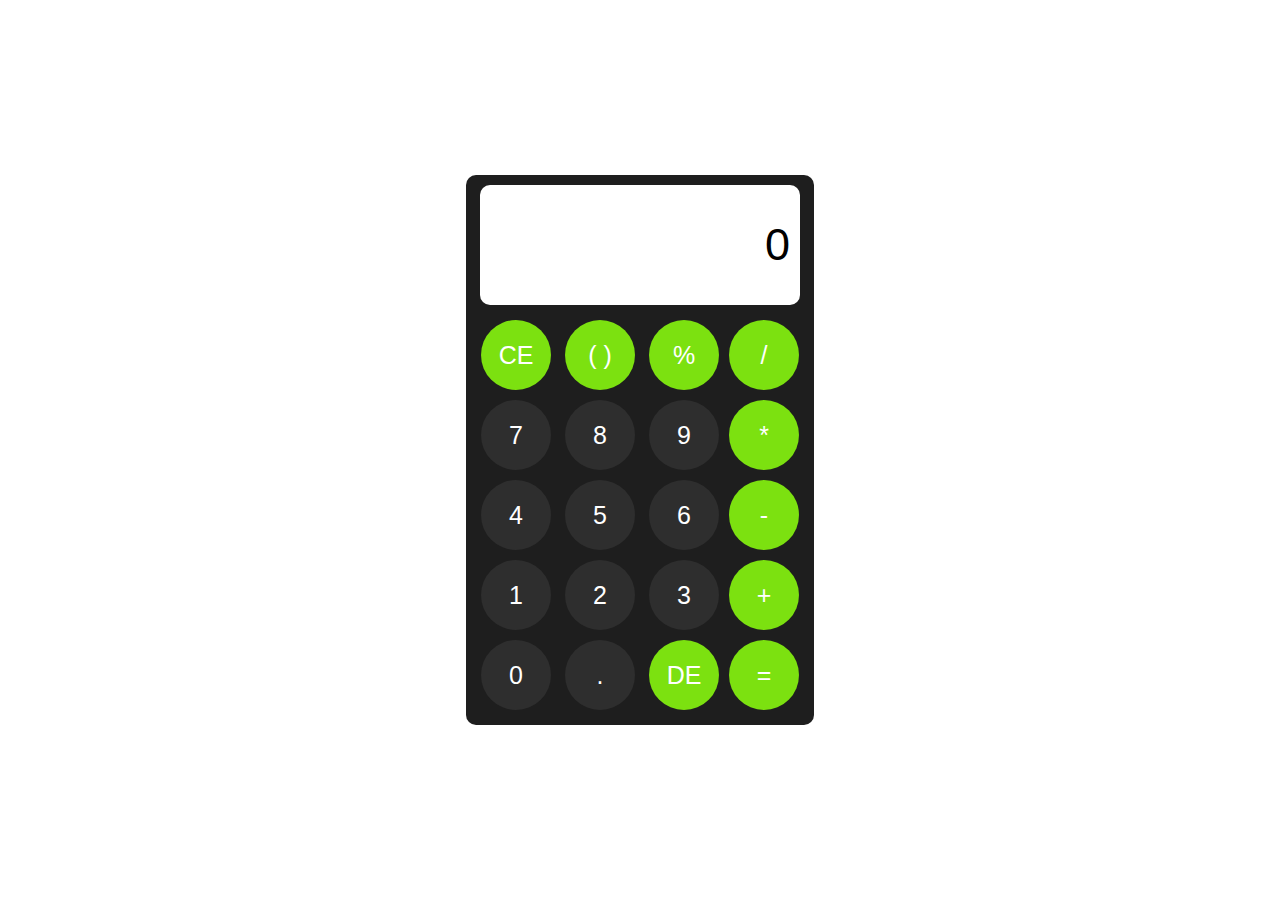
<file: Task-1/index.html>
<!DOCTYPE html>
<html lang="en">

<head>
    <meta charset="UTF-8">
    <meta http-equiv="X-UA-Compatible" content="IE=edge">
    <meta name="viewport" content="width=device-width, initial-scale=1.0">
    <title>Calculator</title>
    <link rel="stylesheet" href="./style.css">
</head>

<body>
    <div class="calci">
        <input id="display" />
        <div class="allbuttons">
            <div class="mycol">
                <div class="row">
                    <button class="bt bt1" onclick="addtodisplay('CE')">CE</button>

                    <button class="bt bt1" onclick="addtodisplay('()')">( )</button>

                    <button class="bt bt1" onclick="addtodisplay('%')">%</button>
                </div>

                <div class="row">
                    
                    <button class="bt bt2" onclick="addtodisplay('7')">7</button>

                    <button class="bt bt2" onclick="addtodisplay('8')">8</button>

                    <button class="bt bt2" onclick="addtodisplay('9')">9</button>
                </div>

                <div class="row">
                   
                    <button class="bt bt2" onclick="addtodisplay('4')">4</button>

                    <button class="bt bt2" onclick="addtodisplay('5')">5</button>

                    <button class="bt bt2" onclick="addtodisplay('6')">6</button>
                </div>

                <div class="row">
                    
                    <button class="bt bt2" onclick="addtodisplay('1')">1</button>

                    <button class="bt bt2" onclick="addtodisplay('2')">2</button>

                    <button class="bt bt2" onclick="addtodisplay('3')">3</button>
                </div>

                <div class="row">
                    
                    <button class="bt bt2" onclick="addtodisplay('0')">0</button>

                    <button class="bt bt2" onclick="addtodisplay('.')">.</button>
                    <button class="bt bt3" onclick="addtodisplay('DE')">DE</button>
                </div>

            </div>
            <div class="mycol">
               
                <button class="bt bt3" onclick="addtodisplay('/')">/</button>

                <button class="bt bt3" onclick="addtodisplay('*')">*</button>

                <button class="bt bt3" onclick="addtodisplay('-')">-</button>

                <button class="bt bt3" onclick="addtodisplay('+')">+</button>

                <button class="bt bt3" onclick="addtodisplay('=')">=</button>
            </div>


        </div>
    </div>
</body>


<script>
    let bracket = 0;
    let display = document.getElementById("display");
    display.value = "0";

    const addtodisplay = (myval) => {
        if(display.value == "0"){
            display.value = "";
        }
        if (myval == "CE") {
            display.value = "0";
        }
        else if (myval == "DE") {
            display.value = display.value.slice(0, -1)
        }
        else if (myval == "()") {

            if (bracket == 0) {
                display.value += "(";
                bracket = 1;
            }
            else if (bracket == 1) {
                display.value += ")";
                bracket = 0;
            }
        }
        else if (myval == "=") {
    
            try {
                display.value = eval(display.value);
            }
            catch {
                display.value = "Error";
            }
        }
        else {
            
            console.log(myval);
            display.value = display.value + myval;
        }

    }
</script>

</html>
</file>
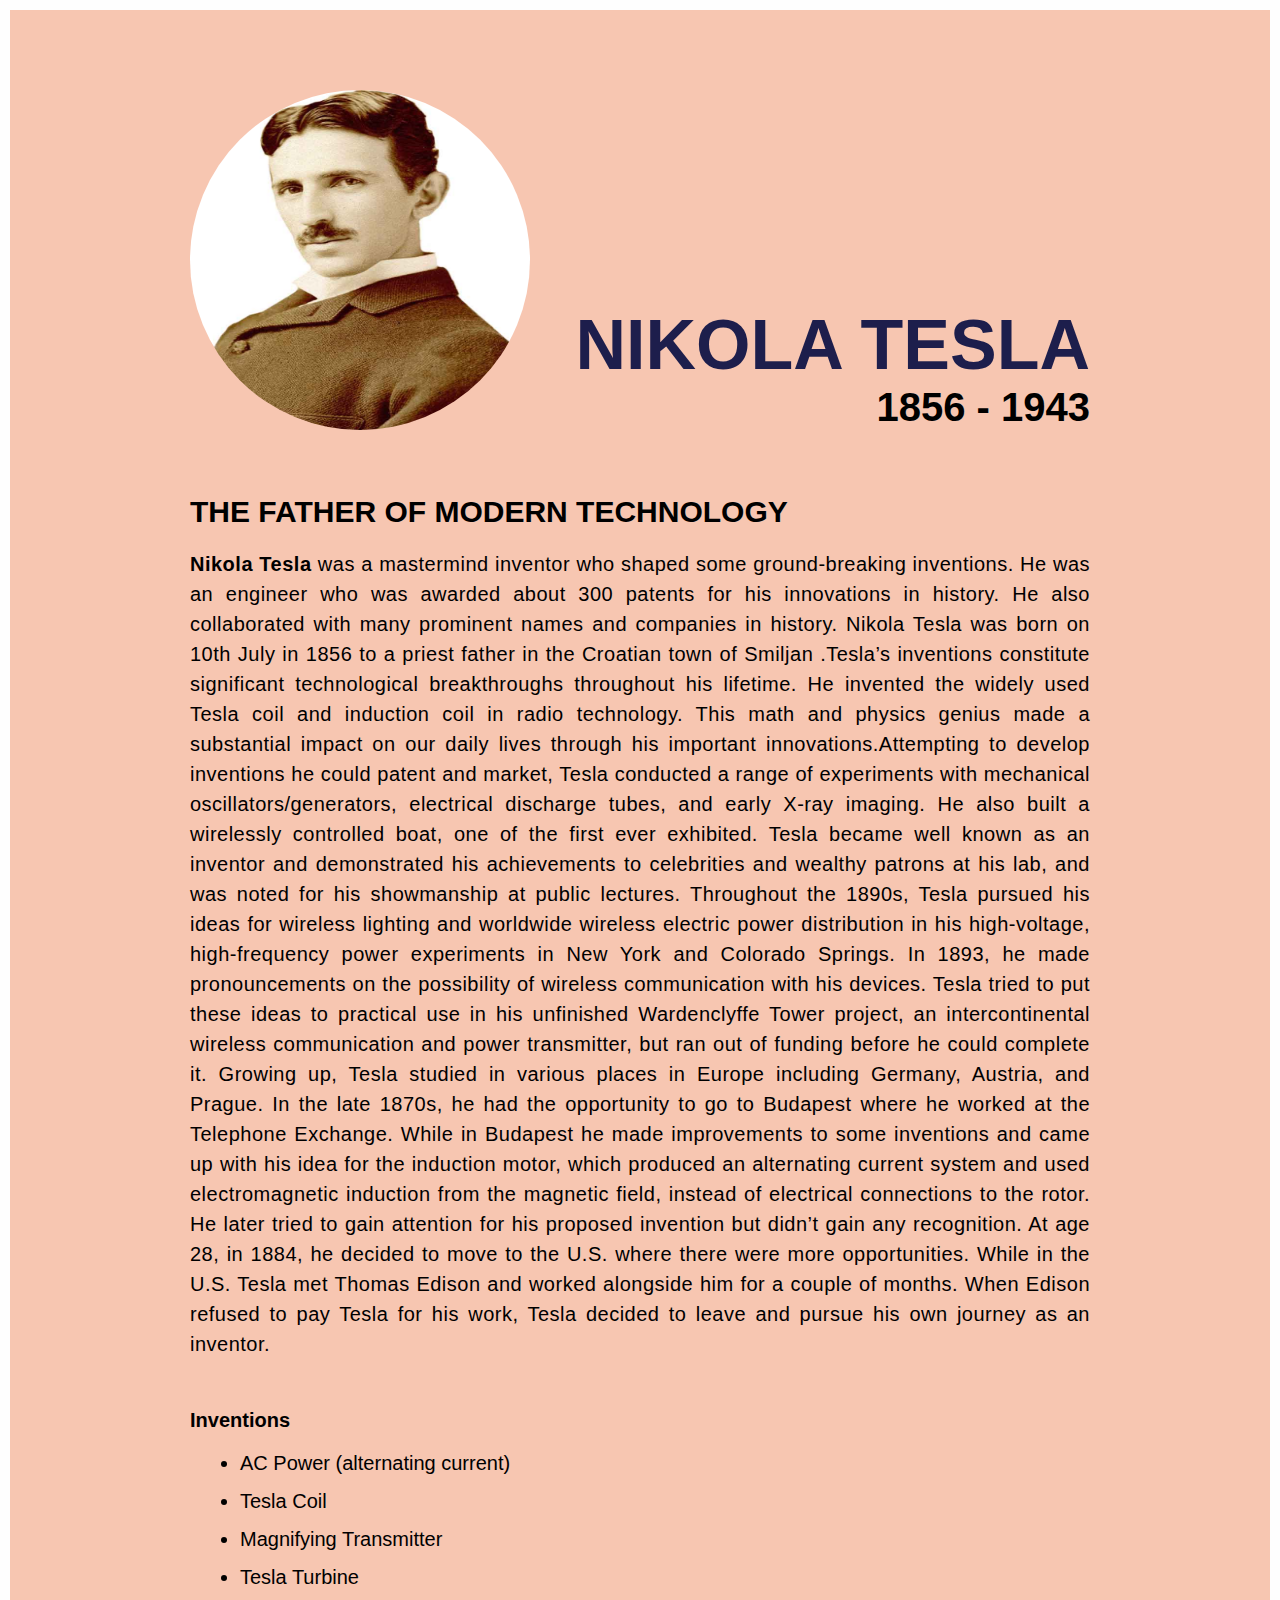
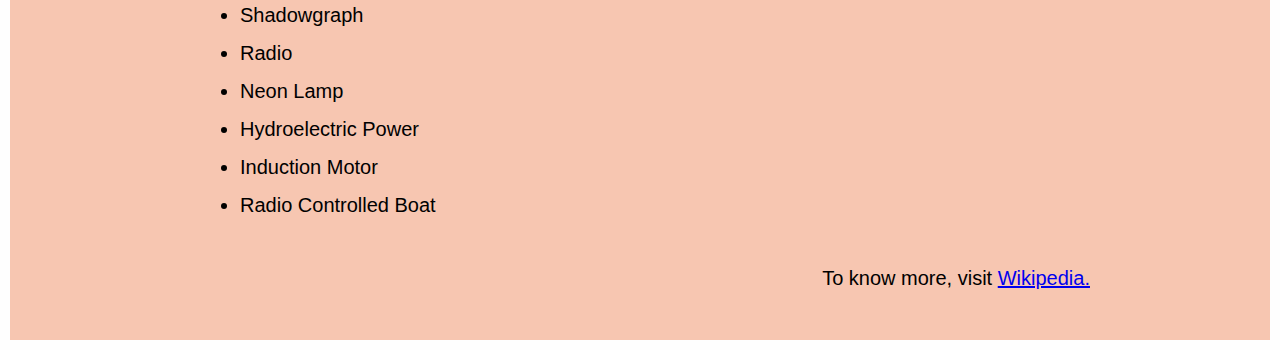
<file: Task-2/index.html>
<!DOCTYPE html>
<html lang="en">
<head>
    <meta charset="UTF-8">
    <meta http-equiv="X-UA-Compatible" content="IE=edge">
    <meta name="viewport" content="width=device-width, initial-scale=1.0">
    <title>Nikola Tesla | Tribute Website</title>
    <link rel="stylesheet" href="style.css">
</head>
<body>
    <div class="container">
        <div class="bio">
            <section class="heading"> 
                <div class="image">
                    <img src="images/Nikola-Tesla.jpg" alt="Tesla"/>
                </div>
                <div>
                  <pre><h1>Nikola Tesla</h1></pre> 
                    <h4>1856 - 1943</h4>
                </div>
            </section>
            <section class="about">
               <pre> <h2><b>THE FATHER OF MODERN TECHNOLOGY</b></h2></pre>
                 <p> <b>Nikola Tesla</b> was a mastermind inventor who shaped some ground-breaking inventions. He was an engineer who was awarded about 300 patents for his innovations in history. He also collaborated with many prominent names and companies in history.  Nikola Tesla was born on 10th July in 1856 to a priest father in the Croatian town of Smiljan .Tesla’s inventions constitute significant technological breakthroughs throughout his lifetime. He invented the widely used Tesla coil and induction coil in radio technology. This math and physics genius made a substantial impact on our daily lives through his important innovations.Attempting to develop inventions he could patent and market, Tesla conducted a range of experiments with mechanical oscillators/generators, electrical discharge tubes, and early X-ray imaging. He also built a wirelessly controlled boat, one of the first ever exhibited. Tesla became well known as an inventor and demonstrated his achievements to celebrities and wealthy patrons at his lab, and was noted for his showmanship at public lectures. Throughout the 1890s, Tesla pursued his ideas for wireless lighting and worldwide wireless electric power distribution in his high-voltage, high-frequency power experiments in New York and Colorado Springs. In 1893, he made pronouncements on the possibility of wireless communication with his devices. Tesla tried to put these ideas to practical use in his unfinished Wardenclyffe Tower project, an intercontinental wireless communication and power transmitter, but ran out of funding before he could complete it.
                    Growing up, Tesla studied in various places in Europe including Germany, Austria, and Prague. In the late 1870s, he had the opportunity to go to Budapest where he worked at the Telephone Exchange. While in Budapest he made improvements to some inventions and came up with his idea for the induction motor, which produced an alternating current system and used electromagnetic induction from the magnetic field, instead of electrical connections to the rotor. He later tried to gain attention for his proposed invention but didn’t gain any recognition. At age 28, in 1884, he decided to move to the U.S. where there were more opportunities. While in the U.S. Tesla met Thomas Edison and worked alongside him for a couple of months. When Edison refused to pay Tesla for his work, Tesla decided to leave and pursue his own journey as an inventor. </p>

            </section>
            <section class="inventions">
                <h3>Inventions</h3>
                <ul>
                    <li>AC Power (alternating current)</li>
                    <li>Tesla Coil</li>
                    <li>Magnifying Transmitter</li>
                    <li>Tesla Turbine</li>
                    <li>Shadowgraph</li>
                    <li>Radio</li>
                    <li>Neon Lamp</li>
                    <li>Hydroelectric Power</li>
                    <li>Induction Motor</li>
                    <li>Radio Controlled Boat</li>
                    
                </ul>
            </section>
            <footer>
                <p>To know more, visit <a href="https://en.wikipedia.org/wiki/Nikola_Tesla"> Wikipedia.</a> </p>
            </footer>
        </div>
    </div>
</body>
</html>
</file>
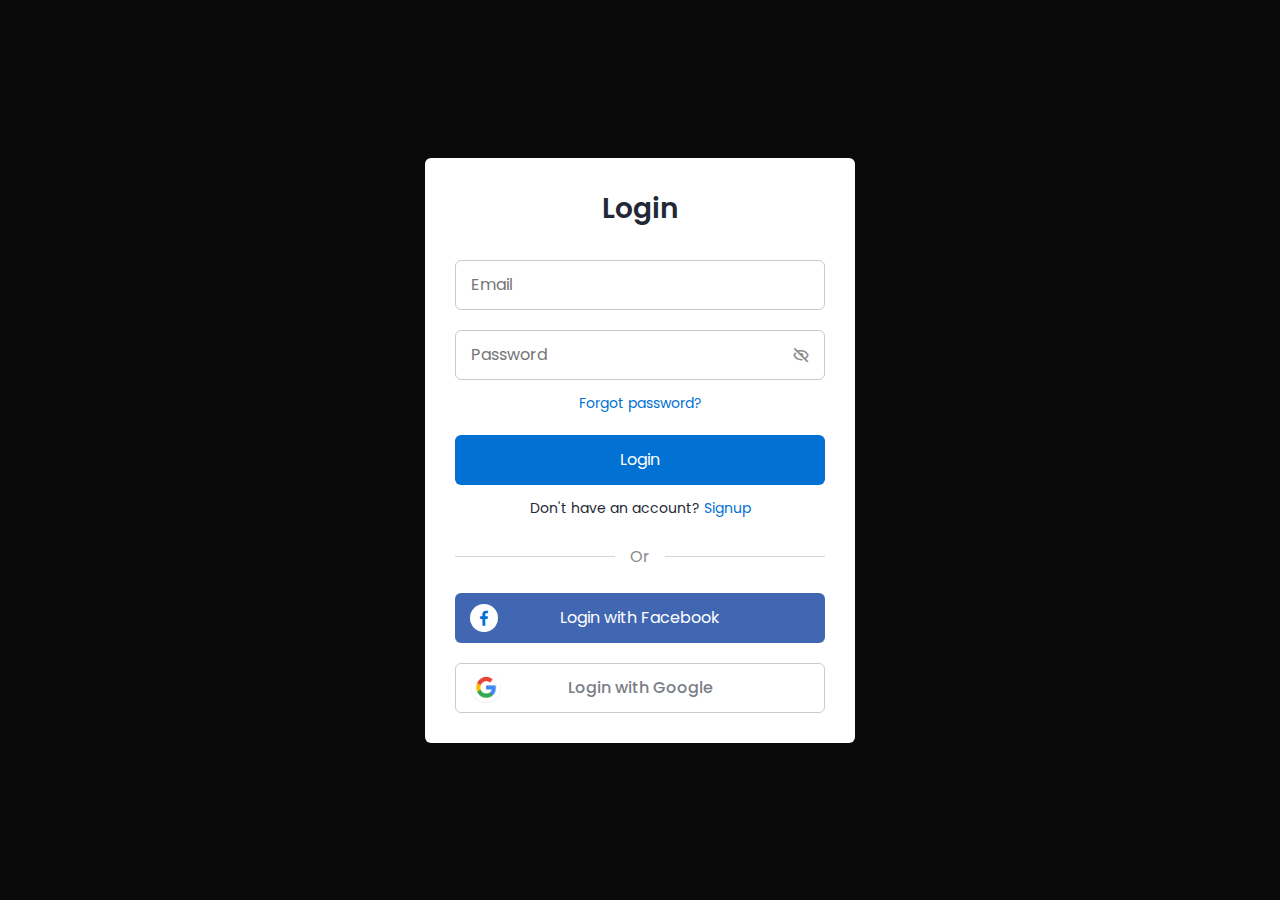
<file: Task-4/index.html>
<!DOCTYPE html>
    <html lang="en">
    <head>
        <meta charset="UTF-8">
        <meta http-equiv="X-UA-Compatible" content="IE=edge">
        <meta name="viewport" content="width=device-width, initial-scale=1.0">
        <title> Responsive Login and Signup Form </title>
        <link rel="stylesheet" href="style.css">
        <link href='https://unpkg.com/boxicons@2.1.2/css/boxicons.min.css' rel='stylesheet'>                 
    </head>
    <body>
        <section class="container forms">
            <div class="form login">
                <div class="form-content">
                    <header>Login</header>
                    <form action="#">
                        <div class="field input-field">
                            <input type="email" placeholder="Email" class="input">
                        </div>

                        <div class="field input-field">
                            <input type="password" placeholder="Password" class="password">
                            <i class='bx bx-hide eye-icon'></i>
                        </div>

                        <div class="form-link">
                            <a href="#" class="forgot-pass">Forgot password?</a>
                        </div>

                        <div class="field button-field">
                            <button>Login</button>
                        </div>
                    </form>

                    <div class="form-link">
                        <span>Don't have an account? <a href="#" class="link signup-link">Signup</a></span>
                    </div>
                </div>

                <div class="line"></div>

                <div class="media-options">
                    <a href="#" class="field facebook">
                        <i class='bx bxl-facebook facebook-icon'></i>
                        <span>Login with Facebook</span>
                    </a>
                </div>

                <div class="media-options">
                    <a href="#" class="field google">
                        <img src="images/Google-Logo.png" alt="" class="google-img">
                        <span>Login with Google</span>
                    </a>
                </div>

            </div>

            <div class="form signup">
                <div class="form-content">
                    <header>Signup</header>
                    <form action="#">
                        <div class="field input-field">
                            <input type="email" placeholder="Email" class="input">
                        </div>

                        <div class="field input-field">
                            <input type="password" placeholder="Create password" class="password">
                        </div>

                        <div class="field input-field">
                            <input type="password" placeholder="Confirm password" class="password">
                            <i class='bx bx-hide eye-icon'></i>
                        </div>

                        <div class="field button-field">
                            <button>Signup</button>
                        </div>
                    </form>

                    <div class="form-link">
                        <span>Already have an account? <a href="#" class="link login-link">Login</a></span>
                    </div>
                </div>

                <div class="line"></div>

                <div class="media-options">
                    <a href="#" class="field facebook">
                        <i class='bx bxl-facebook facebook-icon'></i>
                        <span>Login with Facebook</span>
                    </a>
                </div>
                <div class="media-options">
                    <a href="#" class="field google">
                        <img src="images/Google-Logo.png" alt="" class="google-img">
                        <span>Login with Google</span>
                    </a>
                </div>

            </div>
        </section>
        <script src="script.js"></script>
    </body>
</html>
</file>
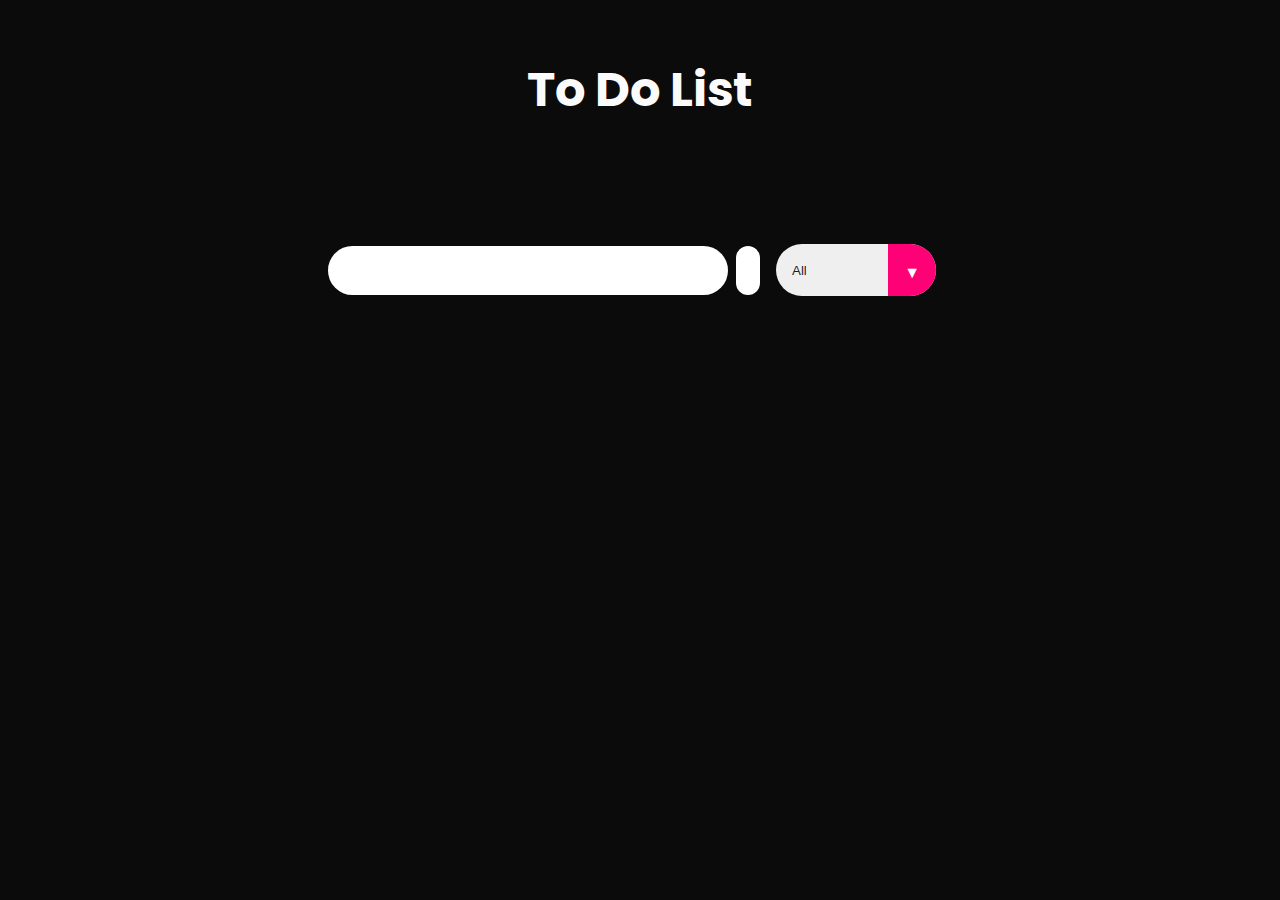
<file: Task-3/Todo.html>
<!DOCTYPE html>
<html lang="en">
<head>
    <meta charset="UTF-8">
    <meta http-equiv="X-UA-Compatible" content="IE=edge">
    <meta name="viewport" content="width=device-width, initial-scale=1.0">
    <link rel="preconnect" href="https://fonts.googleapis.com">
    <link rel="preconnect" href="https://fonts.gstatic.com" crossorigin>
    <link href="https://fonts.googleapis.com/css2?family=Poppins&display=swap" rel="stylesheet">
    <link rel="stylesheet" href="https://cdnjs.cloudflare.com/ajax/libs/font-awesome/5.15.3/css/all.min.css" integrity="sha512-iBBXm8fW90+nuLcSKlbmrPcLa0OT92xO1BIsZ+ywDWZCvqsWgccV3gFoRBv0z+8dLJgyAHIhR35VZc2oM/gI1w==" crossorigin="anonymous" referrerpolicy="no-referrer" />
    <link rel="stylesheet" href="Todo.css">
    <title>To Do List | Schedule your tasks</title>
</head>
<body>

    <header>
        <h1>To Do List</h1>
    </header>
    <form action="">
        <input type="text" class="todo-input">
        <button class="todo-button" type="submit">
            <i class="fas fa-plus-circle fa-lg"></i>
        </button>
        <div class="select">
            <select name="todos" class="filter-todo">
                <option value="all">All</option>
                <option value="completed">Done</option>
                <option value="incomplete">Pending</option>
            </select>
        </div>
    </form>

    <div class="todo-container">
        <ul class="todo-list"></ul>
    </div>

    <script src="Todo.js"></script>
    
</body>
</html>
</file>
<file: Task-1/style.css>
*{
    margin:0;
    padding:0;
}

:root{
    --bg-color1: rgb(255, 255, 255);
    --calc-bg: #1e1e1e;
    --display-bg: white;
    --display-text: rgb(0, 0, 0);
    --btn-bg1: #7ce110;
    --btn-bg2: #2e2e2e;
    --btn-bg3:#7ce110;
}

body{
    width: 100%;
    height: 100vh;
    display: flex;
    justify-content: center;
    align-items: center;
    background-color: var(--bg-color1);
    
}


.calci{
    display: flex;
    flex-direction: column;
    justify-content: center;
    align-items: center;
    background-color: var(--calc-bg);
    padding: 10px;
    border-radius: 10px;
}

#display{
    background-color: var(--display-bg);
    border-radius: 10px;
    border: none;
    outline: none;
    width: 300px;
    height: 100px;
    color: var(--display-text);
    font-size: 45px;
    text-align: right;
    padding: 10px;
    margin-bottom: 10px;
}


.allbuttons{
    display:flex;
    flex-direction: row;
    justify-content: center;
    width: 100%;
    height: 100%;
}
.bt:hover{
    background-color: rgb(77, 77, 77);
}

.mycol{
    display:flex;
    flex-direction: column;
}

.bt{
    width: 70px;
    height: 70px;
    border-radius: 50%;
    border: none;
    margin: 5px;
    font-size: 25px;
}

.bt1{
    background-color: var(--btn-bg1);
    color: white;
}

.bt2{
    background-color: var(--btn-bg2);
    color: white;
}

.bt3{
    background-color: var(--btn-bg3);
    color: white;
}
</file>
<file: Task-2/style.css>
*{
    margin:0;
    padding:0;
    box-sizing: border-box;
}
.container {
    min-height: 100vh;
    background-color: rgb(247, 198, 177);
    border: 10px solid rgb(254, 254, 254);
}
.bio {
    max-width: 900px;
    margin: 0 auto;

}
.image, img{
    width: 340px;
    height:340px;
    margin-right: 10px;
}
.heading{
    display: flex;
    justify-content: space-between;
    margin-top: 80px;
    align-items: flex-end;
}
.heading h1{
    font-size: 70px;
    font-weight: bold;
    color: #1d1e4c;
    text-transform: uppercase;
    font-family: sans-serif;

}
.heading h4 {
    text-align: end;
    font-size: 40px;
    font-family: sans-serif;
}
.image{
    border-radius: 60%;
    overflow: hidden;
}
.about{
    margin-top:50px;

}
.about h2 {
    font-size: 30px;
    font-weight: 400;
    margin-bottom: 20px;
    font-family: sans-serif;
}
.about p{
    font-size: 20px;
    line-height: 30px;
    letter-spacing: 0.5px;
    text-align: justify ;
    font-family: sans-serif;
}
.inventions {
    margin: 50px 0;

}.inventions h3 {
    font-size: 20px ;
    margin-bottom: 20px;
    font-family: sans-serif;
}
.inventions ul{
    font-size: 20px ;
    margin-left: 50px;
    font-family: sans-serif;

}
.inventions li{
    font-size: 20px ;
    margin-bottom: 15px;
    font-family: sans-serif;

}
footer{
    margin: 50px 0;
    font-family: sans-serif;

}
footer p{
    font-size: 20px ;
text-align: end;
font-family: sans-serif;
}
</file>
<file: Task-4/style.css>
@import url('https://fonts.googleapis.com/css2?family=Poppins:wght@300;400;500;600&display=swap');

*{
    margin: 0;
    padding: 0;
    box-sizing: border-box;
    font-family: 'Poppins', sans-serif;
}
.container{
    height: 100vh;
    width: 100%;
    display: flex;
    align-items: center;
    justify-content: center;
    background-color: #0b0a0a;
    column-gap: 30px;
}
.form{
    position: absolute;
    max-width: 430px;
    width: 100%;
    padding: 30px;
    border-radius: 6px;
    background: #FFF;
}
.form.signup{
    opacity: 0;
    pointer-events: none;
}
.forms.show-signup .form.signup{
    opacity: 1;
    pointer-events: auto;
}
.forms.show-signup .form.login{
    opacity: 0;
    pointer-events: none;
}
header{
    font-size: 28px;
    font-weight: 600;
    color: #232836;
    text-align: center;
}
form{
    margin-top: 30px;
}
.form .field{
    position: relative;
    height: 50px;
    width: 100%;
    margin-top: 20px;
    border-radius: 6px;
}
.field input,
.field button{
    height: 100%;
    width: 100%;
    border: none;
    font-size: 16px;
    font-weight: 400;
    border-radius: 6px;
}
.field input{
    outline: none;
    padding: 0 15px;
    border: 1px solid#CACACA;
}
.field input:focus{
    border-bottom-width: 2px;
}
.eye-icon{
    position: absolute;
    top: 50%;
    right: 10px;
    transform: translateY(-50%);
    font-size: 18px;
    color: #8b8b8b;
    cursor: pointer;
    padding: 5px;
}
.field button{
    color: #fff;
    background-color: #0171d3;
    transition: all 0.3s ease;
    cursor: pointer;
}
.field button:hover{
    background-color: #016dcb;
}
.form-link{
    text-align: center;
    margin-top: 10px;
}
.form-link span,
.form-link a{
    font-size: 14px;
    font-weight: 400;
    color: #232836;
}
.form a{
    color: #0171d3;
    text-decoration: none;
}
.form-content a:hover{
    text-decoration: underline;
}
.line{
    position: relative;
    height: 1px;
    width: 100%;
    margin: 36px 0;
    background-color: #d4d4d4;
}
.line::before{
    content: 'Or';
    position: absolute;
    top: 50%;
    left: 50%;
    transform: translate(-50%, -50%);
    background-color: #FFF;
    color: #8b8b8b;
    padding: 0 15px;
}
.media-options a{
    display: flex;
    align-items: center;
    justify-content: center;
}
a.facebook{
    color: #fff;
    background-color: #4267b2;
}
a.facebook .facebook-icon{
    height: 28px;
    width: 28px;
    color: #0171d3;
    font-size: 20px;
    border-radius: 50%;
    display: flex;
    align-items: center;
    justify-content: center;
    background-color: #fff;
}
.facebook-icon,
img.google-img{
    position: absolute;
    top: 50%;
    left: 15px;
    transform: translateY(-50%);
}
img.google-img{
    height: 30px;
    width: 30px;
    object-fit: cover;
}
a.google{
    border: 1px solid #CACACA;
}
a.google span{
    font-weight: 500;
    opacity: 0.6;
    color: #232836;
}

@media screen and (max-width: 400px) {
    .form{
        padding: 20px 10px;
    }
    
}
</file>
<file: Task-3/Todo.css>
* {
    margin: 0;
    padding: 0;
    box-sizing: border-box;
}

body {
    background-color: rgb(11, 11, 11);
    color: rgb(252, 251, 251);
    font-family: "Poppins", sans-serif;
    min-height: 100vh;
}

header {
    font-size: 1.5rem;
}

header, 
form {
    min-height: 20vh;
    display: flex;
    justify-content: center;
    align-items: center;
}

form input, 
form button {
    padding: 0.5rem;
    padding-left: 1rem;
    font-size: 1.8rem;
    border: none;
    background: white;
    border-radius: 2rem;
}

form button {
    color: rgb(255, 0, 119);
    background: white;
    cursor: pointer;
    transition: all 0.3 ease;
    margin-left: 0.5rem;
}

form button:hover {
    color: white;
    background: rgb(163, 50, 255);
}

.fa-plus-circle {
    margin-top: 0.3rem;
    margin-left: -8px;
}

.todo-container {
    display: flex;
    justify-content: center;
    align-items: center;
}

.todo-list {
    min-width: 30%;
    list-style: none;
}

.todo {
    margin: 0.5rem;
    padding-left: 0.5rem;
    background: rgb(253, 252, 252);
    color: rgb(11, 11, 11);
    font-size: 1.5rem;
    display: flex;
    justify-content: space-between;
    align-items: center;
    transition: 0.5s;
    border-radius: 2rem;
}

.todo li {
    flex: 1;
}

.trash-btn, 
.complete-btn {
    color: white;
    border: none;
    padding: 1rem;
    cursor: pointer;
    font-size: 1.5rem;
}

.complete-btn {
    background: rgb(255, 0, 119);
}

.trash-btn {
    border-top-right-radius: 1.75rem;
    border-bottom-right-radius: 1.75rem;
    background: rgb(171, 171, 171);
}

.todo-item {
    padding: 0rem 0.5rem;
}

.fa-trash, 
.fa-check-circle {
    pointer-events: none;
}

.completed {
    text-decoration: line-through;
    opacity: 0.5;
}

.slide {
    transform: translateX(10rem);
    opacity: 0;
}

select {
    -webkit-appearance: none;
    -moz-appearance: none;
    appearance: none;
    outline: none;
    border: none;
}

.select {
    margin: 1rem;
    position: relative;
    overflow: hidden;
    border-radius: 50px;
}

select {
    color:rgba(16, 16, 16, 0.948);
    width: 10rem;
    height: 3.2rem;
    cursor: pointer;
    padding: 1rem;
}

.select::after {
    content: "\25BC";
    position: absolute;
    background:rgb(255, 0, 119);
    top: 0;
    right: 0;
    padding: 1rem;
    pointer-events: none;
    transition: all 0.3s ease;
}

.select::hover::after {
    background: white;
    color: rgb(255, 200, 0);
}
</file>
